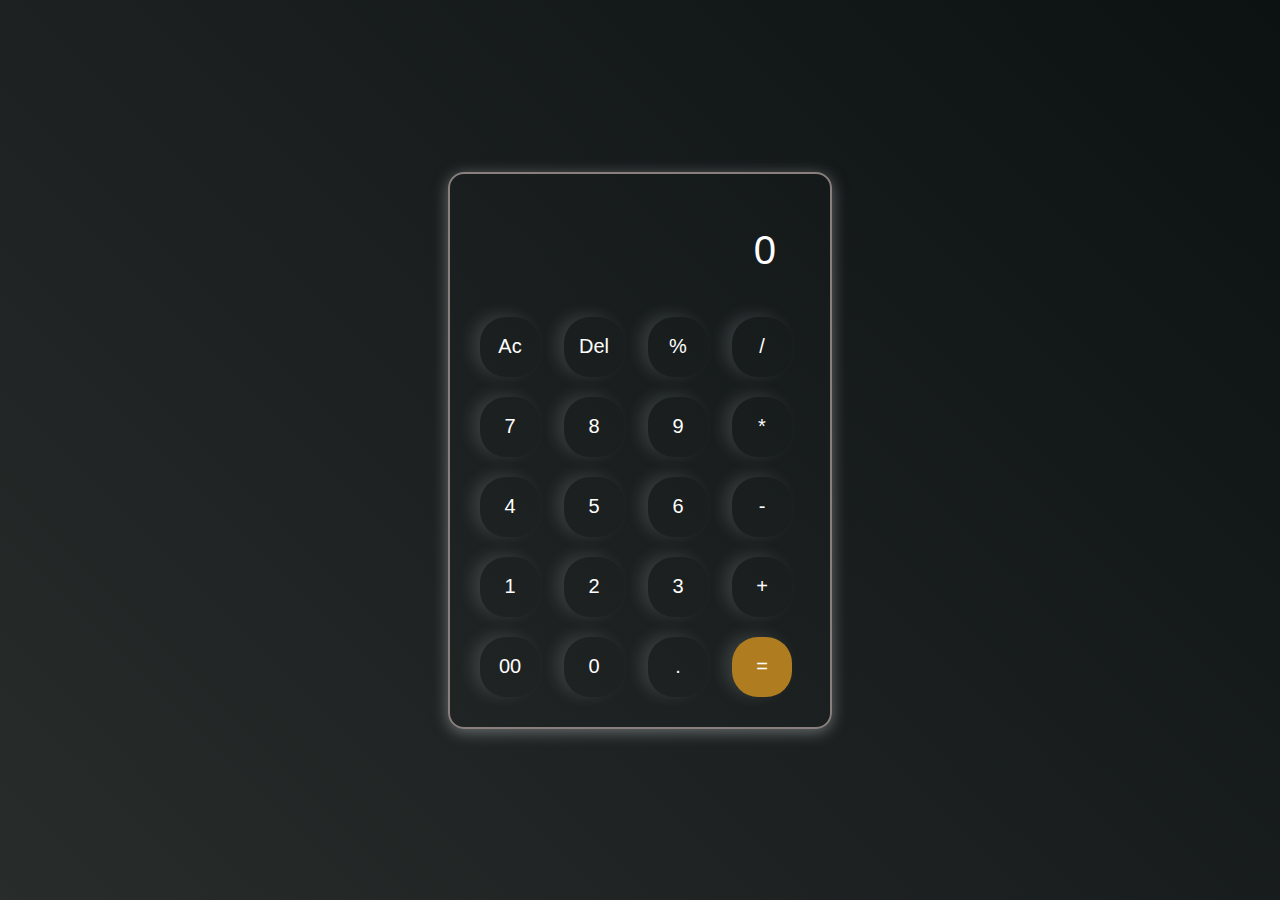
<file: calculator/index.html>
<!DOCTYPE html>
<html lang="en">
<head>
    <meta charset="UTF-8">
    <meta name="viewport" content="width=device-width, initial-scale=1.0">
    <title>Calculator</title>
    <link rel="stylesheet" href="style.css">
</head>
<body>
    <div class="container">
        <input type="text" placeholder="0" id="inputBox">
        <div>
            <button>Ac</button>
            <button>Del</button>
            <button>%</button>
            <button>/</button>
        </div>
        <div>
            <button>7</button>
            <button>8</button>
            <button>9</button>
            <button>*</button>
        </div>
        <div>
            <button>4</button>
            <button>5</button>
            <button>6</button>
            <button>-</button>
        </div>
        <div>
            <button>1</button>
            <button>2</button>
            <button>3</button>
            <button>+</button>
        </div>
        <div>
            <button>00</button>
            <button>0</button>
            <button>.</button>
            <button class="equalbtn">=</button>
        </div>
    </div>
    <script src="script.js"></script>
</body>
</html>
</file>
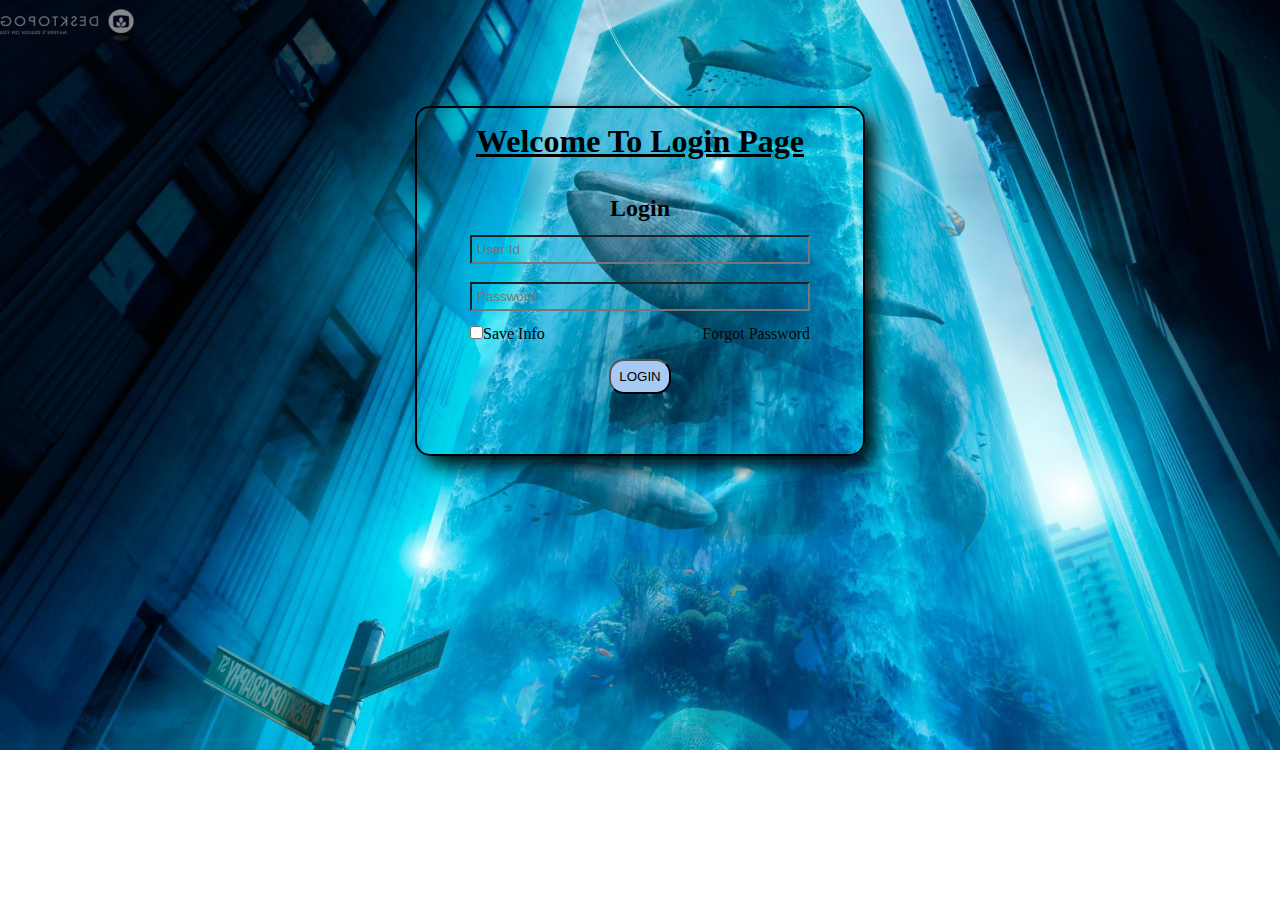
<file: login Page/index.html>
<!DOCTYPE html>
<html lang="en">
<head>
    <meta charset="UTF-8">
    <meta name="viewport" content="width=device-width, initial-scale=1.0">
    <title>Login Page</title>
    <link rel="stylesheet" href="style.css">
</head>
<body>
    <div class="container">
        <h1>Welcome To Login Page</h1>
        <div class="box">
            <h2>Login</h2>
            <form action="">
                <div class="from_action">
                    <input type="email" placeholder="User Id">
                </div>
                
                <div class="from_action">
                    <input type="password" placeholder="Password">
                </div>
                <div class="checkbox">
                     <p><input type="checkbox">Save Info</p> 
                    <p><a href="#">Forgot Password</a></p>

                </div>
                <div class="but">
                    <button>LOGIN</button>
                </div>
            </form>
        </div>
    </div>
</body>
</html>
</file>
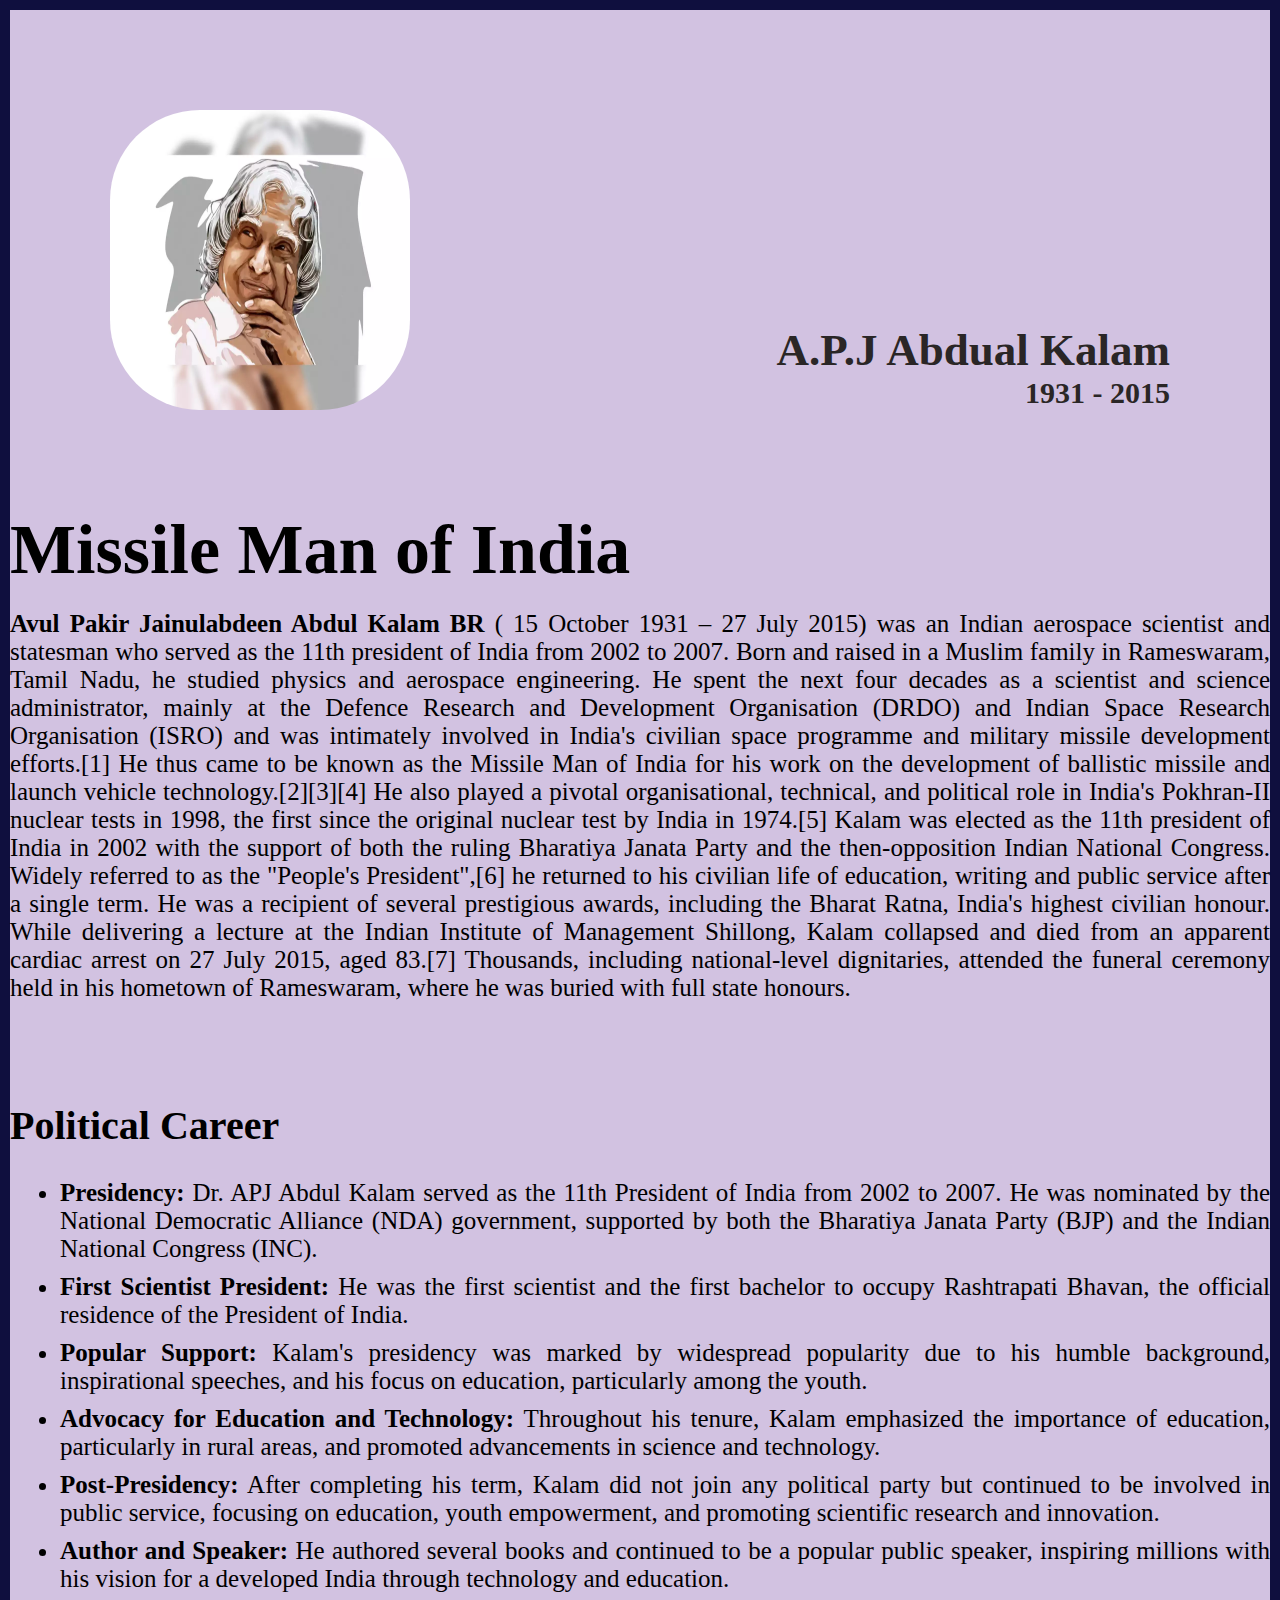
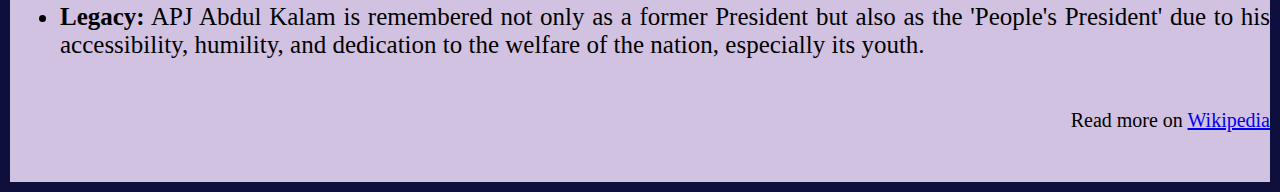
<file: project 2/index.html>
<!DOCTYPE html>
<html lang="en">
<head>
    <meta charset="UTF-8">
    <meta name="viewport" content="width=device-width, initial-scale=1.0">
    <title>Tribute page</title>
    <link rel="stylesheet" href="style.css">
</head>
<body>
    <div class="container">
        <div class="content">
            <section class="top_section">
                <div class="image_container">
                    <img src="apj.webp" alt="Tribute">
                </div>
                <div>
                    <h1>A.P.J Abdual Kalam</h1>
                    <h4>1931 - 2015</h4>
                </div>
            </section>
            <section class="about_section">
                <div>
                    <h2>Missile Man of India</h2>
                    <p>
                        <b>Avul Pakir Jainulabdeen Abdul Kalam BR</b> ( 15 October 1931 – 27 July 2015) was an Indian aerospace scientist and statesman who served as the 11th president of India from 2002 to 2007. Born and raised in a Muslim family in Rameswaram, Tamil Nadu, he studied physics and aerospace engineering. He spent the next four decades as a scientist and science administrator, mainly at the Defence Research and Development Organisation (DRDO) and Indian Space Research Organisation (ISRO) and was intimately involved in India's civilian space programme and military missile development efforts.[1] He thus came to be known as the Missile Man of India for his work on the development of ballistic missile and launch vehicle technology.[2][3][4] He also played a pivotal organisational, technical, and political role in India's Pokhran-II nuclear tests in 1998, the first since the original nuclear test by India in 1974.[5]

                        Kalam was elected as the 11th president of India in 2002 with the support of both the ruling Bharatiya Janata Party and the then-opposition Indian National Congress. Widely referred to as the "People's President",[6] he returned to his civilian life of education, writing and public service after a single term. He was a recipient of several prestigious awards, including the Bharat Ratna, India's highest civilian honour.
                        
                        While delivering a lecture at the Indian Institute of Management Shillong, Kalam collapsed and died from an apparent cardiac arrest on 27 July 2015, aged 83.[7] Thousands, including national-level dignitaries, attended the funeral ceremony held in his hometown of Rameswaram, where he was buried with full state honours.</p>
                </div>
            </section>
            <section class="politics">
                <h3>Political Career</h3>
                <ul>
                    <li><p>
                        <b>Presidency:</b> Dr. APJ Abdul Kalam served as the 11th President of India from 2002 to 2007. He was nominated by the National Democratic Alliance (NDA) government, supported by both the Bharatiya Janata Party (BJP) and the Indian National Congress (INC).
                    </p></li>
                    <li><p>
                        <b>First Scientist President:</b> He was the first scientist and the first bachelor to occupy Rashtrapati Bhavan, the official residence of the President of India.
                    </p></li>
                    <li><p>
                        <b>Popular Support:</b> Kalam's presidency was marked by widespread popularity due to his humble background, inspirational speeches, and his focus on education, particularly among the youth.
                    </p></li>
                    <li><p>
                        <b>Advocacy for Education and Technology:</b> Throughout his tenure, Kalam emphasized the importance of education, particularly in rural areas, and promoted advancements in science and technology.
                    </p></li>
                    <li><p>
                        <b>Post-Presidency:</b> After completing his term, Kalam did not join any political party but continued to be involved in public service, focusing on education, youth empowerment, and promoting scientific research and innovation.
                    </p></li>
                    <li><p>
                        <b>Author and Speaker:</b> He authored several books and continued to be a popular public speaker, inspiring millions with his vision for a developed India through technology and education.
                    </p></li>
                    <li><p>
                        <b>Legacy:</b> APJ Abdul Kalam is remembered not only as a former President but also as the 'People's President' due to his accessibility, humility, and dedication to the welfare of the nation, especially its youth.
                    </p></li>

                </ul>
            </section>
            <footer><p>Read more on <a href="https://en.wikipedia.org/wiki/A._P._J._Abdul_Kalam" target="_blank">Wikipedia</a></p></footer>
        </div>

    </div>
</body>
</html>
</file>
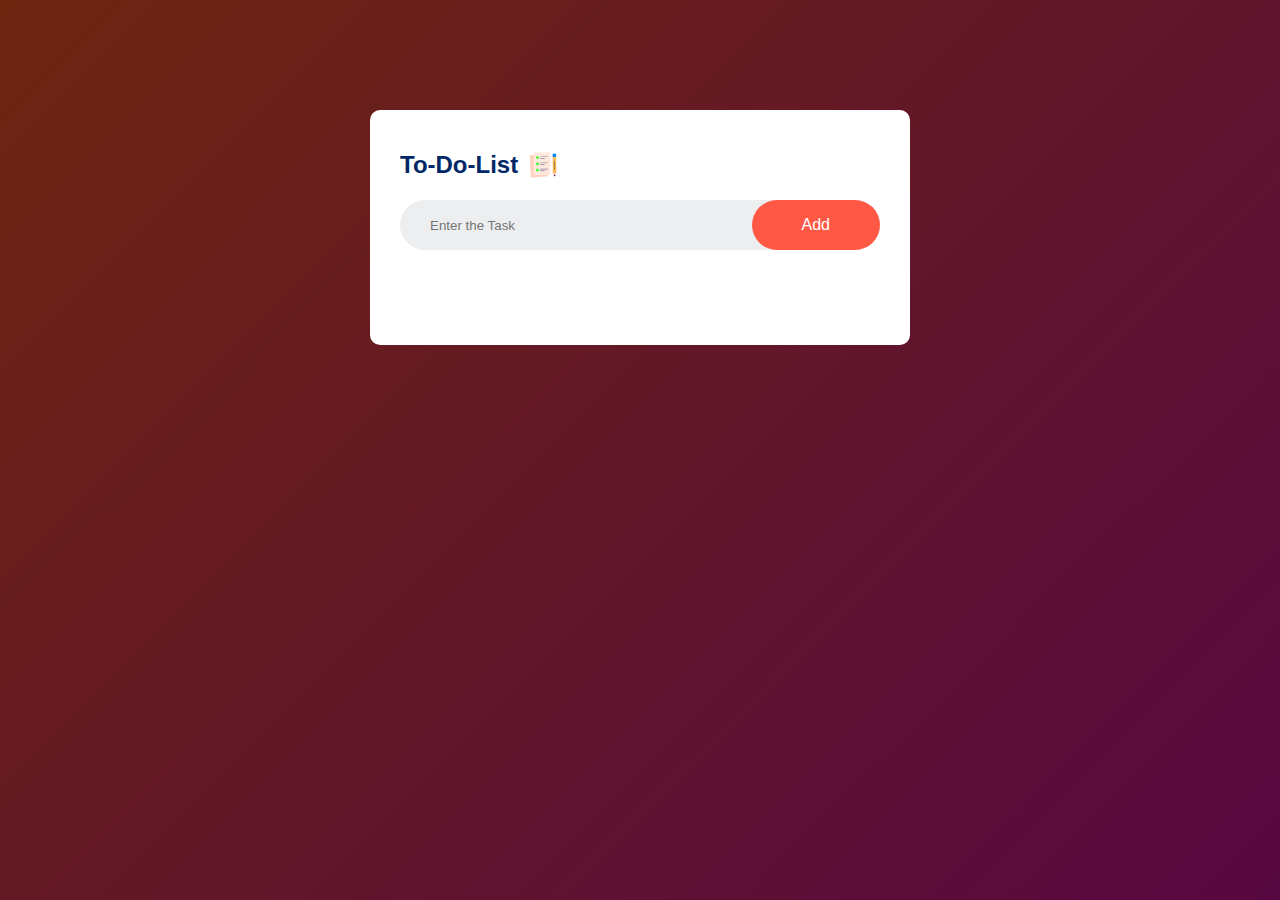
<file: to-do-list/index.html>
<!DOCTYPE html>
<html lang="en">
<head>
    <meta charset="UTF-8">
    <meta name="viewport" content="width=device-width, initial-scale=1.0">
    <title>to-do-list</title>
    <link rel="stylesheet" href="style.css">
</head>
<body>
    <div class="container">
        <div class="to-do-list">
            <h2>To-Do-List <img src="images/icon.png" alt="icon"></h2>
            <div class="row">
                <input type="text" id="input-box" placeholder="Enter the Task">
                <button onclick="addTask()">Add</button>
            </div>
            <ul id="list-container">
                <!-- <li class="checked">task 1</li>
                <li>task 2</li>
                <li>task 3</li> -->
            </ul>
        </div>
    </div>
    <script src="script.js"></script>
</body>
</html>
</file>
<file: calculator/style.css>
*{
    margin: 0;
    padding: 0;
    box-sizing: border-box;
}
body{
    width: 100%;
    height: 100vh;
    display: flex;
    justify-content: center;
    align-items: center;
    background: linear-gradient(45deg, rgb(40, 44, 43), rgb(12, 17, 18));
}
.container{
    border: 2px solid rgb(138, 127, 127);
    border-radius: 16px;
    padding: 20px;
    background: transparent;
    box-shadow: 0px 3px 15px rgba(183, 185, 190, 0.5);
}
input{
    width: 320px;
    border: none;
    padding: 24px;
    margin: 10px;
    background: transparent;
    box-shadow: 0px 3px 15px rgbs(183, 185, 190, 0.5);
    font-size: 40px;
    text-align: right;
    cursor: pointer;
    color: white;

}
input::placeholder{
    color: white;
}
button{
    border: none;
    width: 60px;
    height: 60px;
    margin: 10px;
    border-radius: 26px;
    background: transparent;
    color: white;
    font-size: 20px;
    box-shadow: -8px -2px 15px rgba(183, 185, 190, 0.176);
    cursor: pointer;
}
.equalbtn{
    background-color: rgb(175, 125, 32);
}
</file>
<file: login Page/style.css>
*{
    padding: 0px;
    margin: 0px;
    box-sizing: border-box;
}
body{
    display: flex;
    justify-content: center;
    margin-top: 100px;
    width: 100%;
    height: 650px;
    background-image: url(aqua-city.jpg);
    background-size: 100% 100%; 
  background-repeat: no-repeat;
}
.container{
    border: 2px solid black;
    box-shadow: 10px 10px 20px rgb(0, 6, 7);
    border-radius: 15px;
    height: 350px;
    width: 450px;
    margin: 6px;
    padding: 15px;
    

}
.container h1{
    text-align: center;
    text-decoration: underline;

}
.box{
    /* border: 2px solid black; */
    height: 250px;
    margin-top: 10px;
    padding: 25px;
}
.box h2{
    text-align: center;
}

.from_action{
    margin: 8px;
    padding: 5px;
    display: flex;
    justify-content: center;
}
.from_action input{
    padding: 5px;
    /* text-align: center; */
    width: 100%;
    background-color: transparent;
    /* color: rgb(158, 168, 18);
    box-shadow: rgb(0, 0, 0,0.5); */
}
.checkbox{
    /* border: 2px solid black; */
    display: flex;
    justify-content: space-between;
    padding: 1px;
    margin-left: 12px;
    margin-right: 12px;
}
.checkbox p a{
    text-decoration: none;
    color: rgb(8, 8, 8);
}
.checkbox p a:hover{
    text-decoration: underline;
    color: rgb(241, 16, 16);
}
.but{
    display: flex;
    justify-content: center;
    margin-top: 15px;
}
.but button{
    padding: 8px;
    border-radius: 15px;
    background: #a7caf5;
    
}
.but button:hover{
    background: #9f57c1e7;
    cursor: pointer;
}
</file>
<file: project 2/style.css>
*{
    margin: 0px;
    padding: 0px;
    box-sizing: border-box;
}
.container{
    background-color: rgb(210, 194, 225);
    min-height: 100vh;
    border: 10px solid rgb(15, 15, 62);
}
.top_section{
    margin: 100px;
    display: flex;
    justify-content: space-between;
    align-items: flex-end;
}
.top_section h1{
    font-size: 45px;
    font-weight: bold;
    color: rgb(42, 38, 38);
}
.top_section h4{
    font-size: 30px;
    color: rgb(42, 38, 38);
    text-align: end;
}
.content{
    max-width: 1400px;
    margin: 0 auto;
}
.image_container{
    border-radius: 30%;
    overflow: hidden;
}
.image_container,img{
    width: 300px;
    height: 300px;
    
}
.about_section{
    margin-top: 15px;
}
.about_section h2{
    font-size: 70px;
    font-weight: bold;
    margin-bottom: 20px;

}
.about_section p{
    font-size: 25px;
    /* font-weight: bold; */
    text-align: justify;
    
}
.politics{
    margin-top: 100px;
    margin-bottom: 50px;
}
.politics h3{
    margin-top: 30px;
    font-size: 40px;
}
.politics ul{
    margin-left: 50px;
    margin-top: 30px;
}
.politics li{
    margin-top: 10px;
    font-size: 25px;
    text-align: justify;
}
footer{
    font-size: 20px;
    margin-bottom: 50px;
}
footer p{
    text-align: end;
}
</file>
<file: to-do-list/style.css>
*{
    margin: 0px;
    padding: 0px;
    box-sizing: border-box;
    font-family: 'Poppins',sans-serif;
}
.container{
    width: 100%;
    min-height: 100vh;
    background: linear-gradient(135deg, #6e2610,#570841);
    padding: 10px;
}
.to-do-list{
    width: 100%;
    max-width: 540px;
    background: #fff;
    margin: 100px auto 20px;
    padding: 40px 30px 70px;
    border-radius: 10px;
}
.to-do-list h2{
    color: #002765;
    display: flex;
    align-items: center;
    margin-bottom: 20px;
}
.to-do-list h2 img{
    width: 30px;
    margin-left: 10px;
}
.row{
    display: flex;
    align-items: center;
    justify-content: space-between;
    background: #edeef0;
    border-radius: 30px;
    padding-left: 20px;
    margin-bottom: 25px;
}
input{
    flex: 1;
    border: none;
    outline: none;
    background: transparent;
    padding: 10px;
    font-weight: 14px;

}
button{
    border: none;
    outline: none;
    padding: 16px 50px;
    background: #ff5945;
    color: #fff;
    font-size: 16px;
    cursor: pointer;
    border-radius: 40px;
}
ul li{
    list-style: none;
    font-size: 17px;
    padding: 12px 8px 12px 50px;
    user-select: none;
    cursor: pointer;
    position: relative;
}
ul li::before{
    content: '';
    position: absolute;
    height: 28px;
    width: 28px;
    border-radius: 50%;
    background-image: url(images/unchecked.png);
    background-size: cover;
    background-position: center;
    top: 12px;
    left: 8px;

}
ul li.checked{
    color: #555;
    text-decoration: line-through;
    
}
ul li.checked::before{
    background-image: url(images/checked.png);
}
ul li span{
    position: absolute;
    right: 0px;
    top: 5px;
    width: 40px;
    height: 40px;
    font-size: 22px;
    color: #555;
    line-height: 40px;
    text-align: center;
    border-radius: 50%;
}ul li span:hover{
    background: #edeef0;
    
}
</file>
